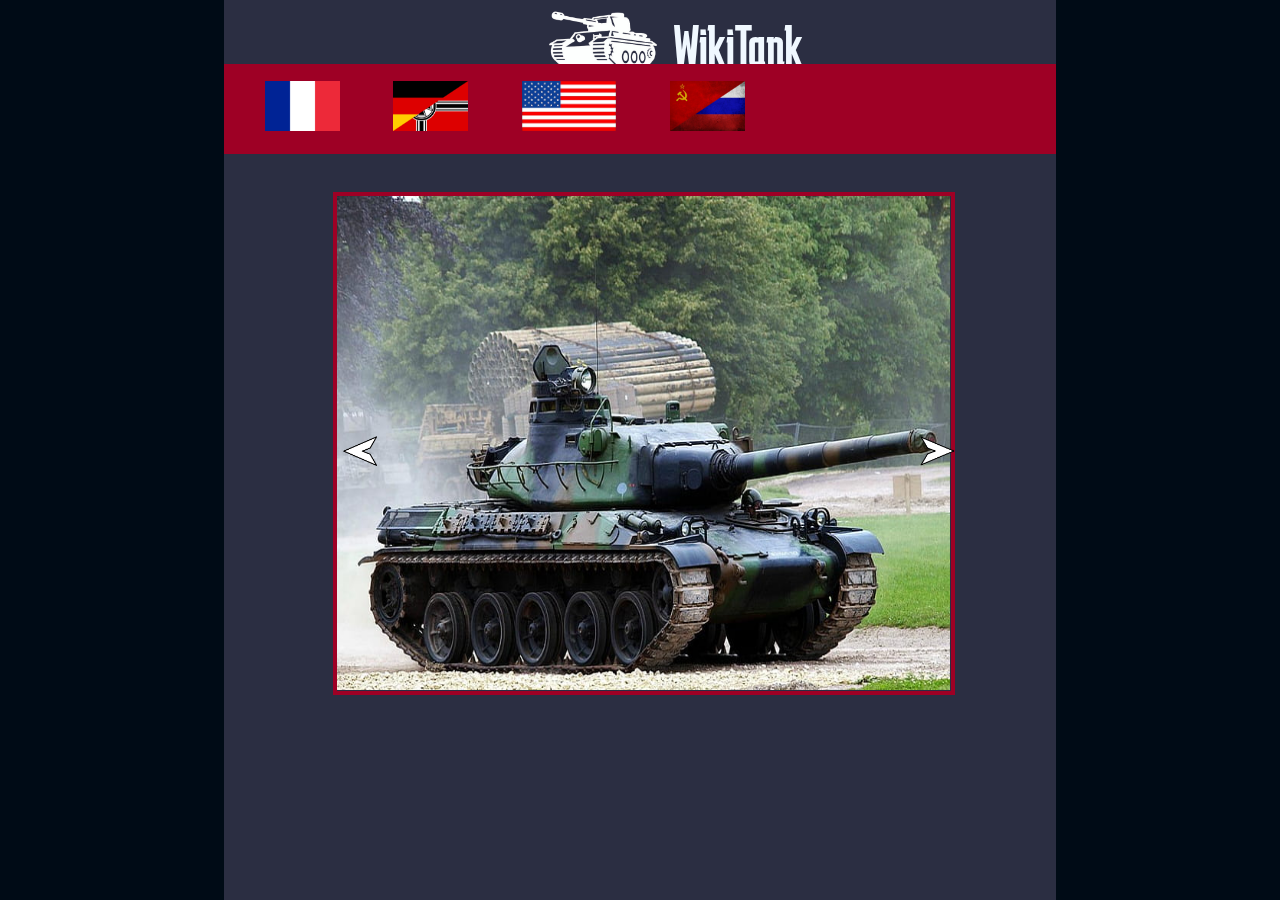
<file: index.html>
<!DOCTYPE html>
<html lang="fr">
<head>
    <meta charset="UTF-8">
    <meta name="viewport" content="width=device-width, initial-scale=1.0">
    <link href="style.css" rel="stylesheet">
    <link rel="preconnect" href="https://fonts.googleapis.com">
    <link rel="preconnect" href="https://fonts.gstatic.com" crossorigin>
    <link href="https://fonts.googleapis.com/css2?family=Karantina:wght@300;400;700&display=swap" rel="stylesheet"> 
    <title>WikiTank</title>
</head>
<body>
    <div class="top">
        <a href="index.html"><img src="img/logo.png"></a>
        <h1>WikiTank</h1>
    </div>
    <div class="menu">
        <ul>
            <li><a href='france.html'><img class="flag" id="fr" src="img/fr.png"></a></li>
            <li><a href='allemagne.html'><img class="flag" id="al" src="img/ger.png"></a></li>
            <li><a href='us.html'><img class="flag" id="us" src="img/us.jpg"></a></li>
            <li><a href='russie.html'><img class="flag" id="ru" src="img/ru.png"></a></li>
        </ul>
    </div>
    <script type="text/javascript" src="acceuil.js"></script>

    <div id="carrousel">
        <div id="container_images">
            <img id="carou" width="400" height="200">
        </div>
        <img src="/img/arrow_button.png" class="button" id="left_arrow"/>
        <img src="/img/arrow_button.png" class="button" id="right_arrow"/>
    </div>

</body>
</html>
</file>
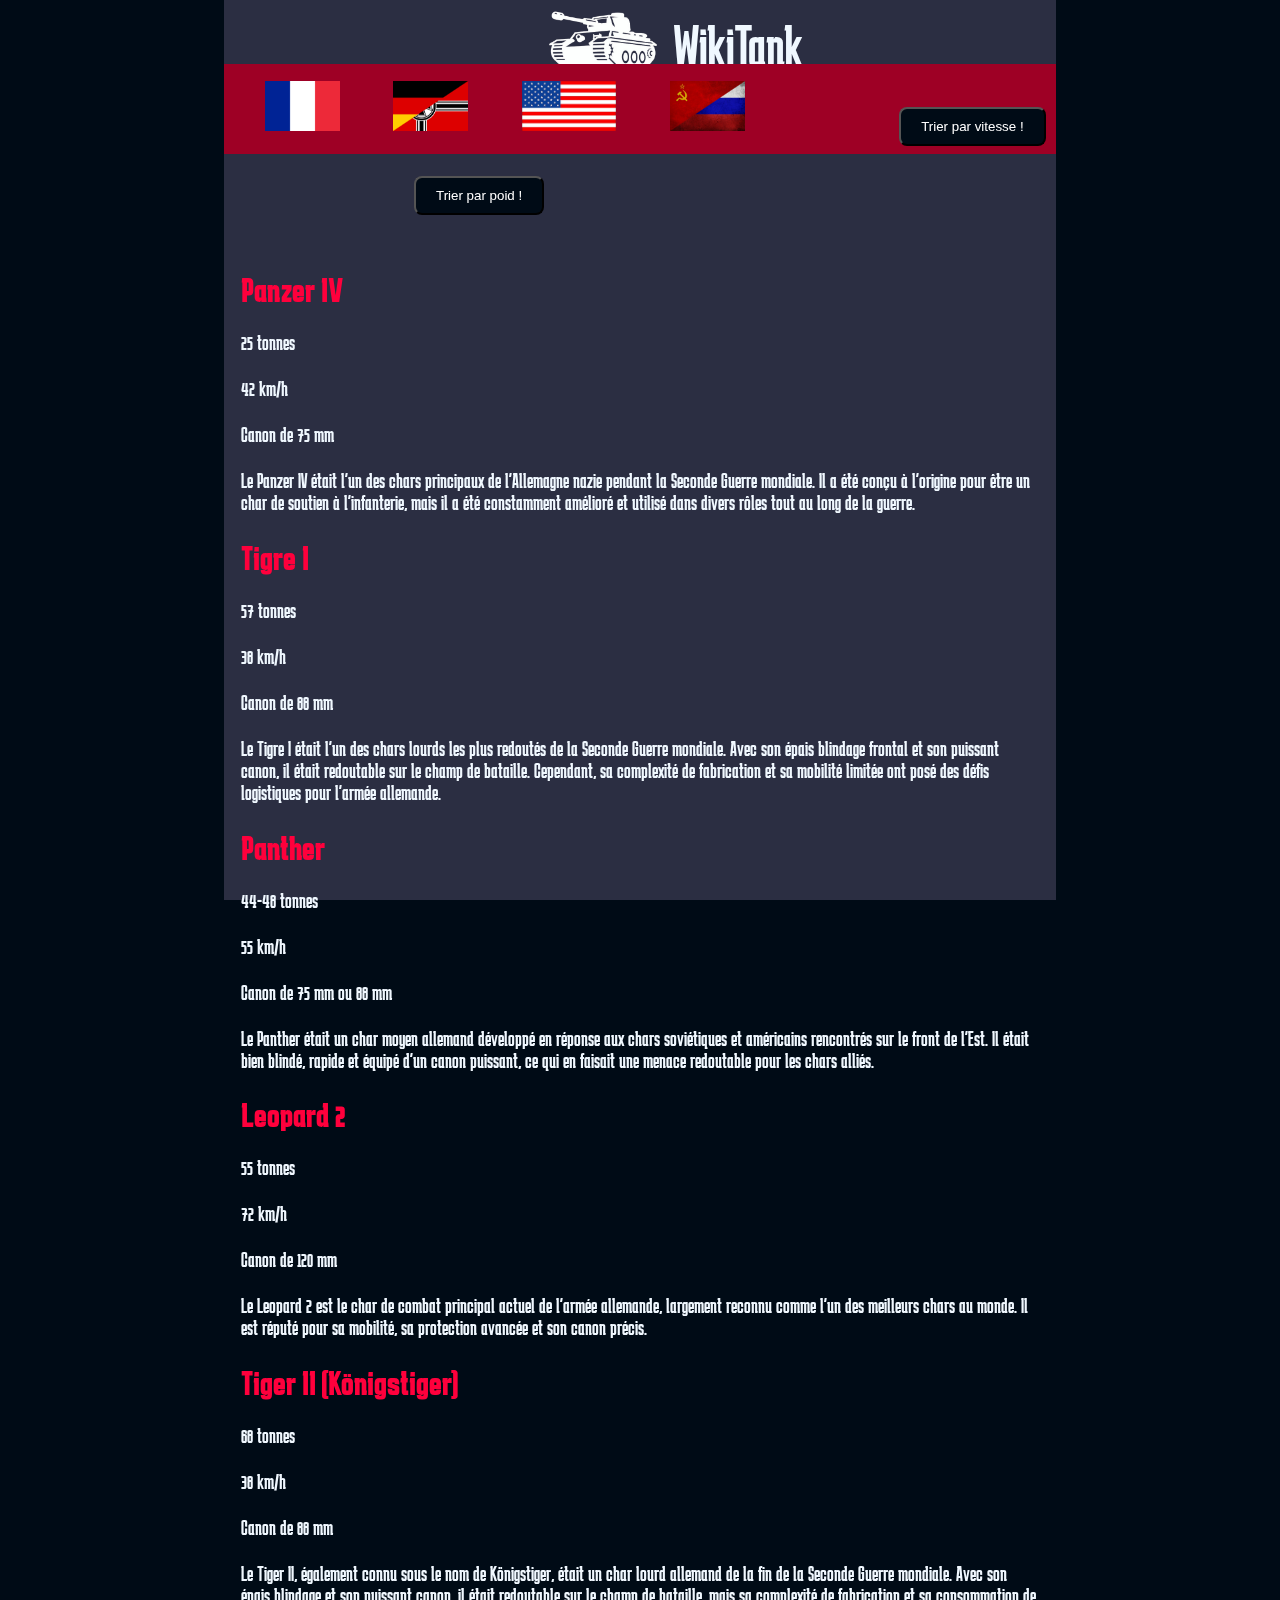
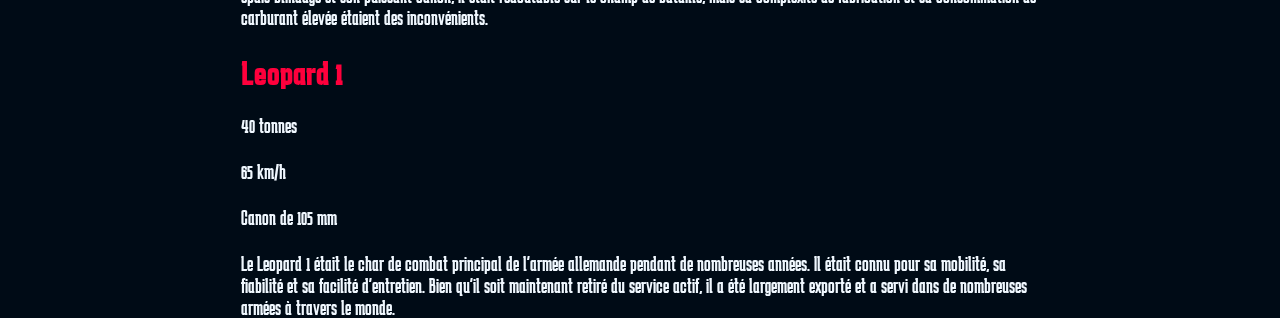
<file: allemagne.html>
<!DOCTYPE html>
<html lang="fr">
<head>
    <meta charset="UTF-8">
    <meta name="viewport" content="width=device-width, initial-scale=1.0">
    <link href="style.css" rel="stylesheet">
    <link rel="preconnect" href="https://fonts.googleapis.com">
    <link rel="preconnect" href="https://fonts.gstatic.com" crossorigin>
    <link href="https://fonts.googleapis.com/css2?family=Karantina:wght@300;400;700&display=swap" rel="stylesheet"> 
    <title>WikiTank</title>
</head>
<body>
    <div class="top">
        <a href="index.html"><img src="img/logo.png"></a>
        <h1>WikiTank</h1>
    </div>
    <div class="menu">
        <ul>
            <li><a href='france.html'><img class="flag" id="fr" src="img/fr.png"></a></li>
            <li><a href='allemagne.html'><img class="flag" id="al" src="img/ger.png"></a></li>
            <li><a href='us.html'><img class="flag" id="us" src="img/us.jpg"></a></li>
            <li><a href='russie.html'><img class="flag" id="ru" src="img/ru.png"></a></li>
            <button id="btnTrier">Trier par vitesse !</button>
            <button id="btnTrierPoids">Trier par poid !</button>
        </ul>
        <div id="test"></div>
    </div>
    <script type="text/javascript" src="allemagne.js"></script>

</body>
</html>
</file>
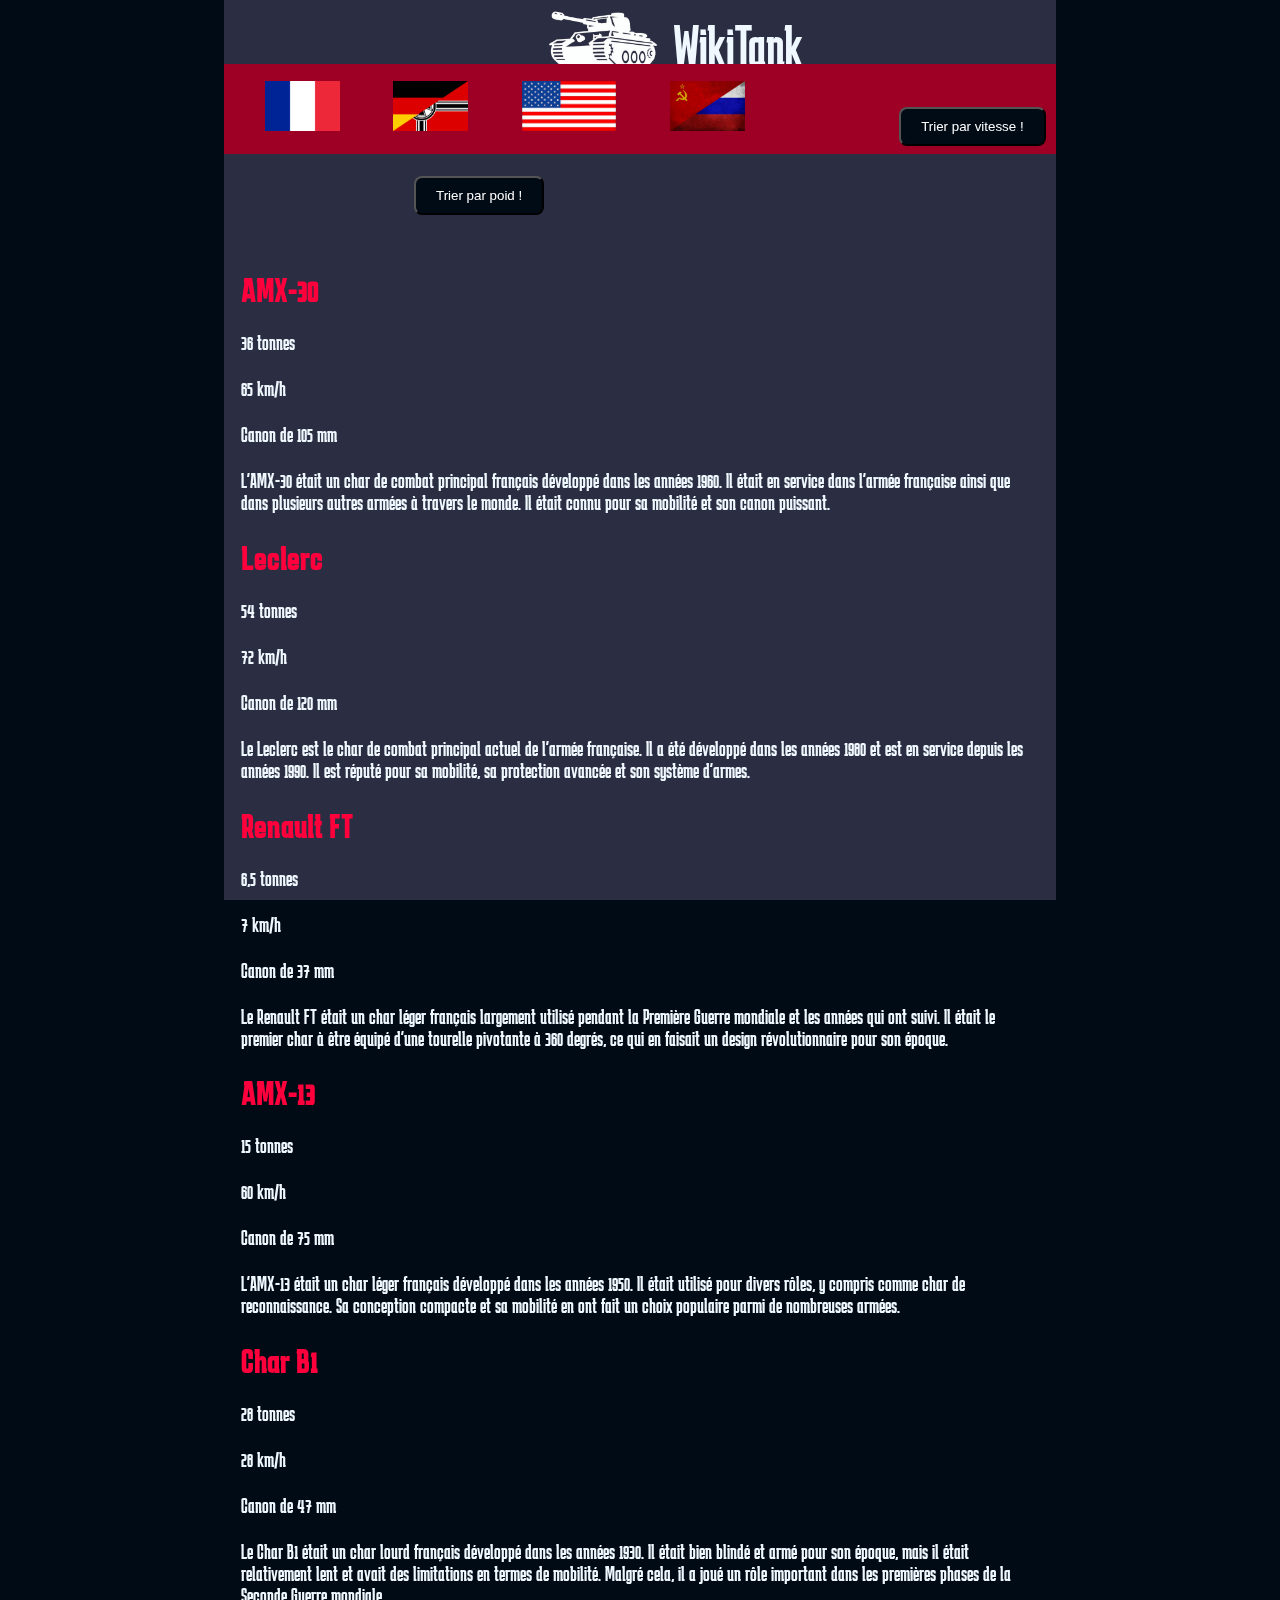
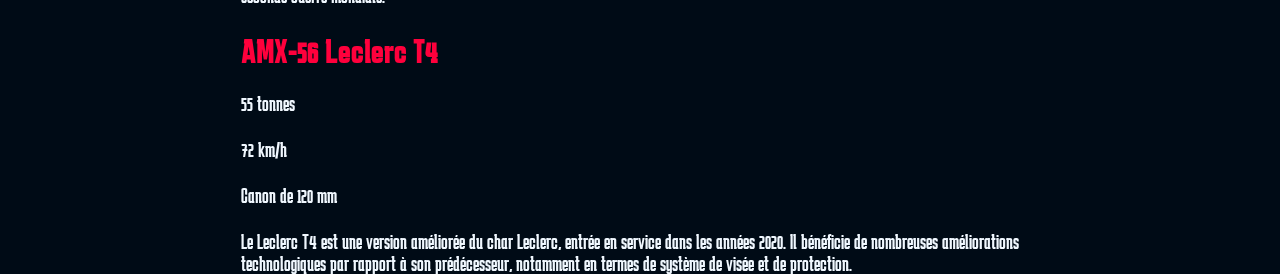
<file: france.html>
<!DOCTYPE html>
<html lang="fr">
<head>
    <meta charset="UTF-8">
    <meta name="viewport" content="width=device-width, initial-scale=1.0">
    <link href="style.css" rel="stylesheet">
    <link rel="preconnect" href="https://fonts.googleapis.com">
    <link rel="preconnect" href="https://fonts.gstatic.com" crossorigin>
    <link href="https://fonts.googleapis.com/css2?family=Karantina:wght@300;400;700&display=swap" rel="stylesheet"> 
    <title>WikiTank</title>
</head>
<body>
    <div class="top">
        <a href="index.html"><img src="img/logo.png"></a>
        <h1>WikiTank</h1>
    </div>
    <div class="menu">
        <ul>
            <li><a href='france.html'><img class="flag" id="fr" src="img/fr.png"></a></li>
            <li><a href='allemagne.html'><img class="flag" id="al" src="img/ger.png"></a></li>
            <li><a href='us.html'><img class="flag" id="us" src="img/us.jpg"></a></li>
            <li><a href='russie.html'><img class="flag" id="ru" src="img/ru.png"></a></li>
            <button id="btnTrier">Trier par vitesse !</button>
            <button id="btnTrierPoids">Trier par poid !</button>
        </ul>
        <div id="test"></div>
    </div>

<script type="text/javascript" src="france.js"></script>
</body>
</html>
</file>
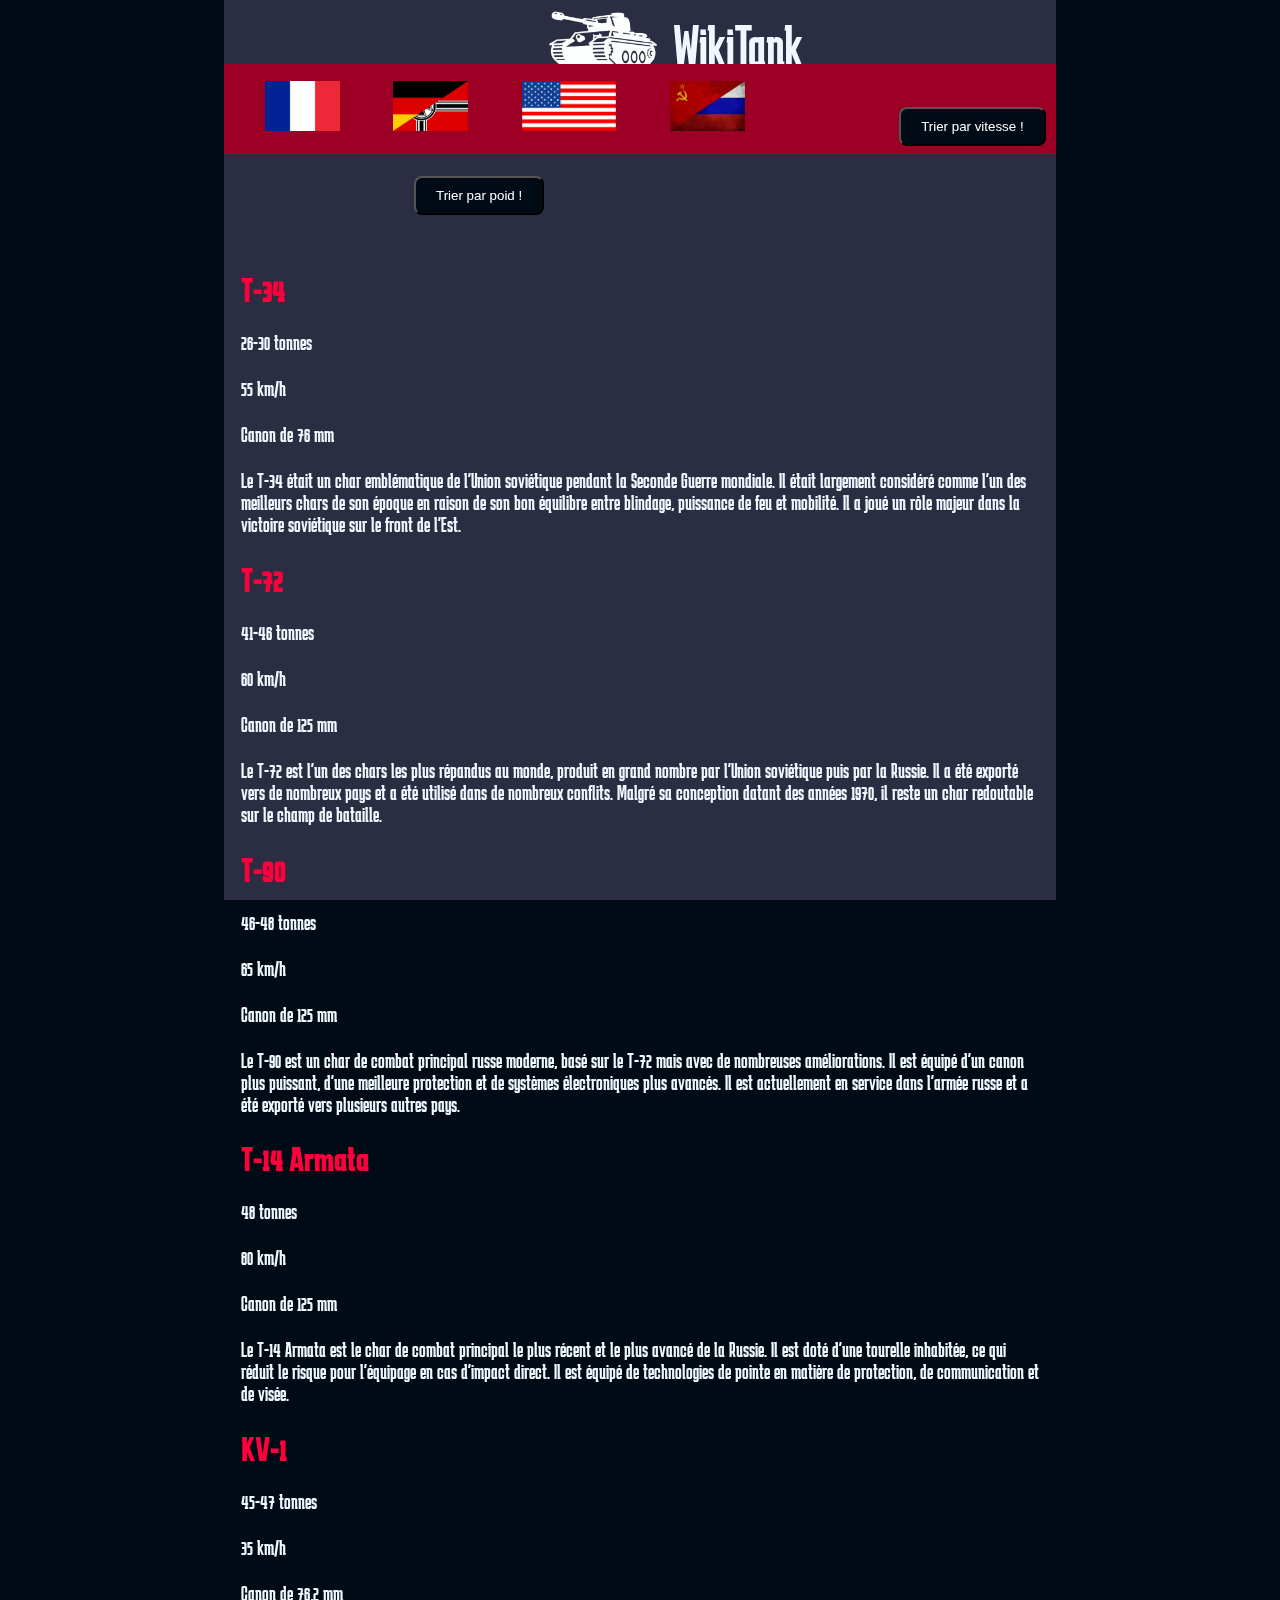
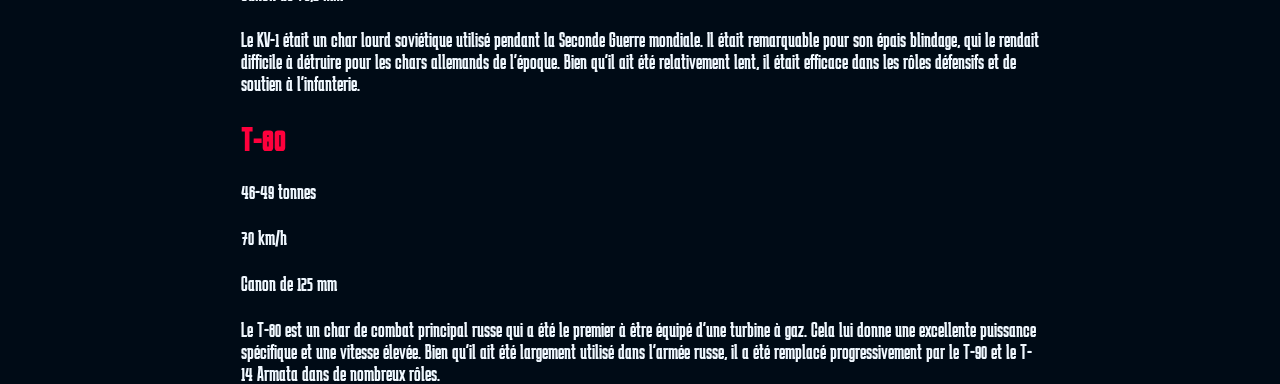
<file: russie.html>
<!DOCTYPE html>
<html lang="fr">
<head>
    <meta charset="UTF-8">
    <meta name="viewport" content="width=device-width, initial-scale=1.0">
    <link href="style.css" rel="stylesheet">
    <link rel="preconnect" href="https://fonts.googleapis.com">
    <link rel="preconnect" href="https://fonts.gstatic.com" crossorigin>
    <link href="https://fonts.googleapis.com/css2?family=Karantina:wght@300;400;700&display=swap" rel="stylesheet"> 
    <title>WikiTank</title>
</head>
<body>
    <div class="top">
        <a href="index.html"><img src="img/logo.png"></a>
        <h1>WikiTank</h1>
    </div>
    <div class="menu">
        <ul>
            <li><a href='france.html'><img class="flag" id="fr" src="img/fr.png"></a></li>
            <li><a href='allemagne.html'><img class="flag" id="al" src="img/ger.png"></a></li>
            <li><a href='us.html'><img class="flag" id="us" src="img/us.jpg"></a></li>
            <li><a href='russie.html'><img class="flag" id="ru" src="img/ru.png"></a></li>
            <button id="btnTrier">Trier par vitesse !</button>
            <button id="btnTrierPoids">Trier par poid !</button>
        </ul>
        <div id="test"></div>
    </div>
    <script type="text/javascript" src="russie.js"></script>

</body>
</html>
</file>
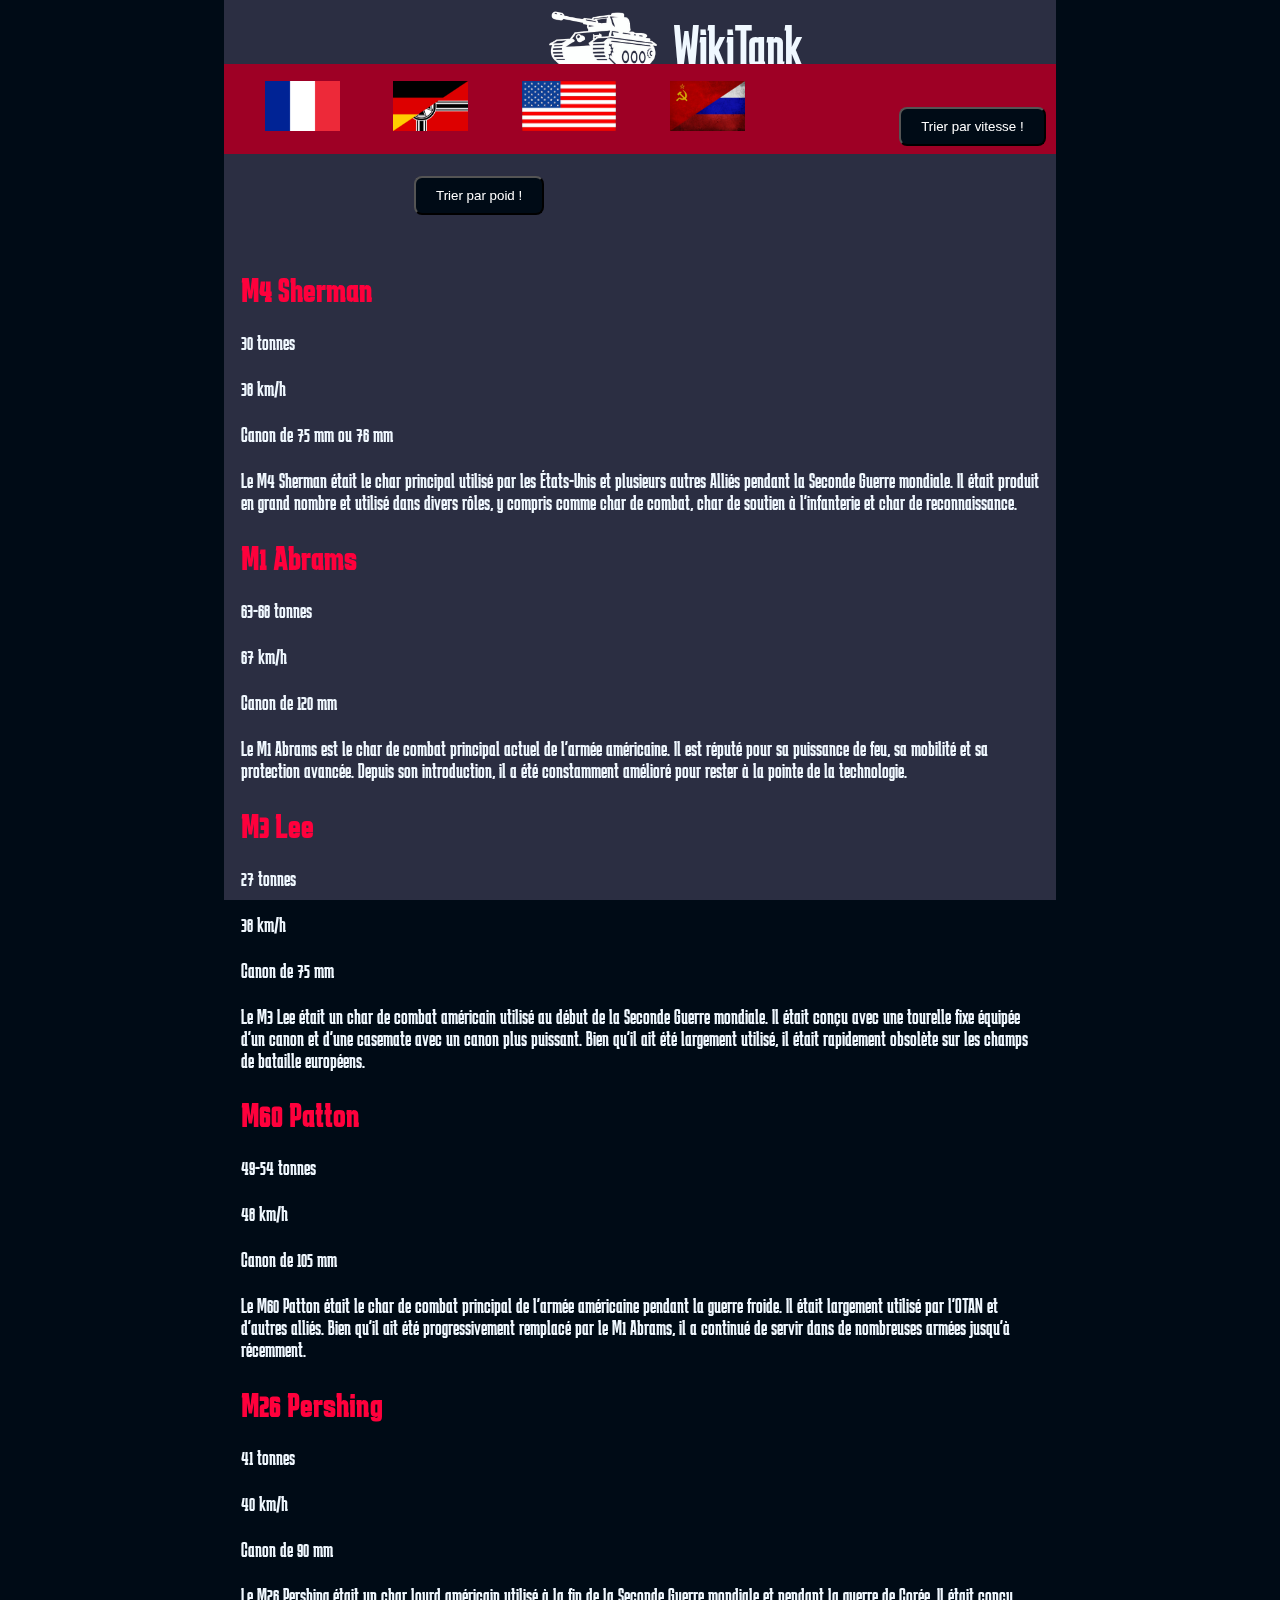
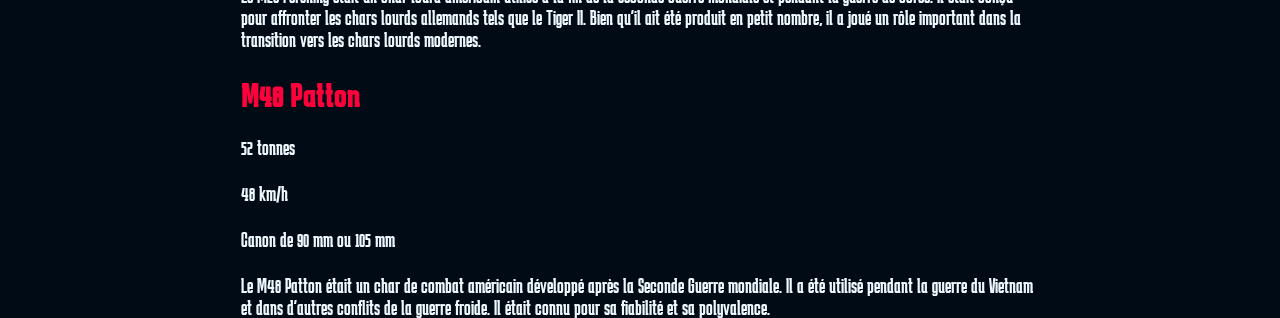
<file: us.html>
<!DOCTYPE html>
<html lang="fr">
<head>
    <meta charset="UTF-8">
    <meta name="viewport" content="width=device-width, initial-scale=1.0">
    <link href="style.css" rel="stylesheet">
    <link rel="preconnect" href="https://fonts.googleapis.com">
    <link rel="preconnect" href="https://fonts.gstatic.com" crossorigin>
    <link href="https://fonts.googleapis.com/css2?family=Karantina:wght@300;400;700&display=swap" rel="stylesheet"> 
    <title>WikiTank</title>
</head>
<body>
    <div class="top">
        <a href="index.html"><img src="img/logo.png"></a>
        <h1>WikiTank</h1>
    </div>
    <div class="menu">
        <ul>
            <li><a href='france.html'><img class="flag" id="fr" src="img/fr.png"></a></li>
            <li><a href='allemagne.html'><img class="flag" id="al" src="img/ger.png"></a></li>
            <li><a href='us.html'><img class="flag" id="us" src="img/us.jpg"></a></li>
            <li><a href='russie.html'><img class="flag" id="ru" src="img/ru.png"></a></li>
            <button id="btnTrier">Trier par vitesse !</button>
            <button id="btnTrierPoids">Trier par poid !</button>
        </ul>
        <div id="test"></div>
    </div>
    <script type="text/javascript" src="us.js"></script>
</body>
</html>
</file>
<file: style.css>
body{
    margin: 0;
    padding: 0;
    display: flex;
    height: 100vh;
    background-color: #000b16;
}

.top {
    background-color: #2B2E42;
    position: fixed;
    top: 0;
    bottom: 0; 
    width: 65%;
    margin-left: 17.5%;
}


.menu{
    background-color: #9e0025;
    position: absolute;
    height: 10%;
    width: 65%;
    margin-top: 5%;
    margin-left: 17.5%;
}

.menu,.top{
    align-items: center;
}

img{
    height: 7%;
    width: auto;
    margin-top: 1%;
    margin-left: 39%;
}

h1{
    position: absolute;
    color: aliceblue;
    margin-left: 2%;
    font-family: "Karantina", system-ui;
    font-weight: 400;
    font-style: normal;
    font-size: 60px;
    margin-top:15px;
}

h1,img{
    display: inline-block;
}

.flag{
    width: auto;
    height: 50px;
    margin-left: 1%;
}

li{
    display: inline-block;
}

ul{
    list-style-type:none;
}

#al,#us,#ru{
    margin-left: 50px;
}

#carrousel {
    width: 48%;
    height: 55%;
    border: solid 4px #9e0025;
    position: absolute;
    margin-left: 26%;
    margin-top: 15%;
}

#container_images {
    width: 48%;
    height: 48%;
}

.button {
    margin-top: 0%;
    position: absolute;
    cursor: pointer;
}

#left_arrow {
    margin-left: 95%;
}

#right_arrow {
    transform: rotate(3.142rad);
    margin-left: 1%;
}

#right_arrow:hover {
    filter: contrast(50%);
}

#left_arrow:hover {
    filter: contrast(50%);
}

#carou {
    width: 208%;
    height: 208%;
    margin: 0.07%;
}

.content {
    margin-left: 2%;
    margin-right: 2%;
    margin-bottom: 3%;
    color: aliceblue;
    font-family: "Karantina", system-ui;
    font-size: 140%;
}

.content * {
    margin-bottom: 3%;
}

.content h2 {
    color: #ff003c;
}

#btnTrier, #btnTrierPoids{
    margin-left: 150px;
    margin-bottom: 30px;
    border-radius: 8px;
    background-color: #000b16;
    color: white;
    padding: 10px 20px;
}
</file>
